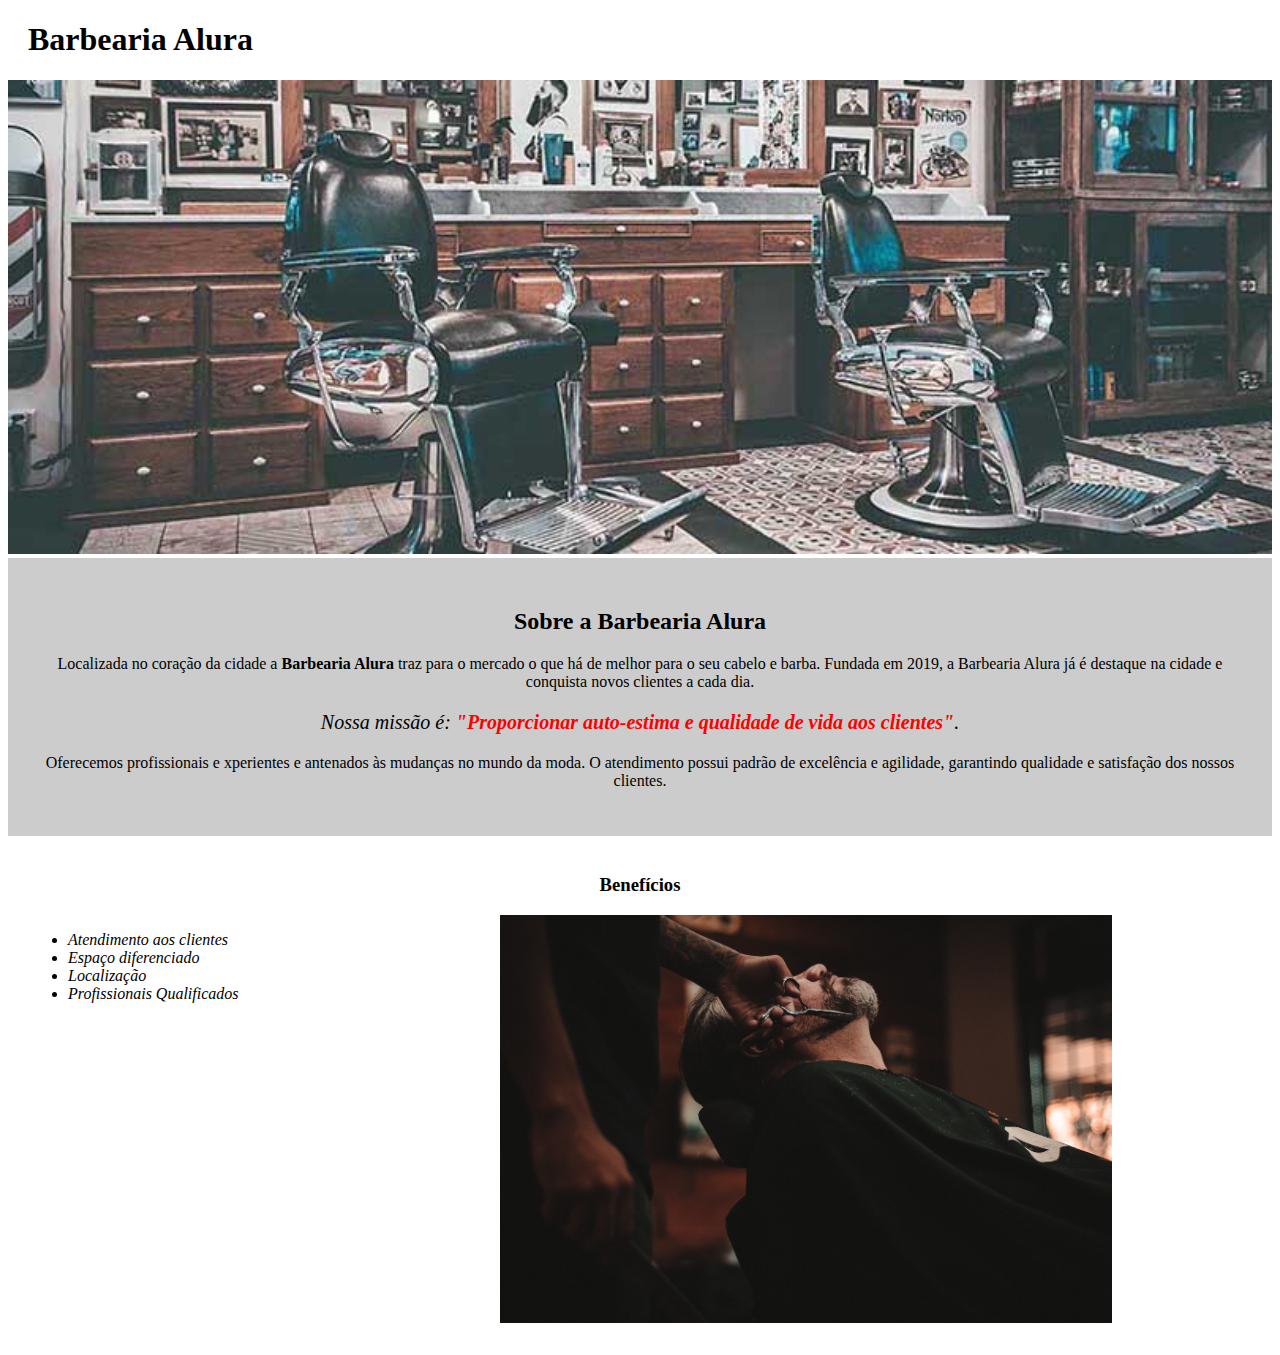
<file: index.html>
<!DOCTYPE html>
<html lang="pt-br">
    <head>
        <meta charset="UTF-8">
        <title>Barbearia Alura</title>
        <link rel="stylesheet" href="style-home.css">
    </head>

    <body>
        <header>
            <h1 class="titulo-principal">Barbearia Alura</h1>
        </header> 
        </div>
        <img id="banner" src="Imagens/banner.jpg">
        <div class="principal">
            <h2 class="titulo-centralizado">Sobre a Barbearia Alura</h2>

            <p>
            Localizada no coração da cidade a <strong>Barbearia Alura</strong> traz para o
            mercado o que há de melhor para o seu cabelo e barba. Fundada em 2019, a
            Barbearia Alura já é destaque na cidade e conquista novos clientes a cada dia.
            </p>
        
            <p id="missao"><em>Nossa missão é: <strong>"Proporcionar auto-estima e 
                qualidade de vida aos clientes"</strong>.</em></p>
        
            <p>
            Oferecemos profissionais e xperientes e antenados às mudanças no mundo da
            moda. O atendimento possui padrão de excelência e agilidade, garantindo
            qualidade e satisfação dos nossos clientes.
            </p>
        </div>
        
        <div class="beneficios">
            <h3 class="titulo-centralizado">Benefícios</h3>

            <ul>
                <li class="itens">Atendimento aos clientes</li>
                <li class="itens">Espaço diferenciado</li>
                <li class="itens">Localização</li>
                <li class="itens">Profissionais Qualificados</li>
            </ul>

            <img src="Imagens/beneficios.jpg" class="imagembeneficios">
        </div>
    </body>
</html>
</file>
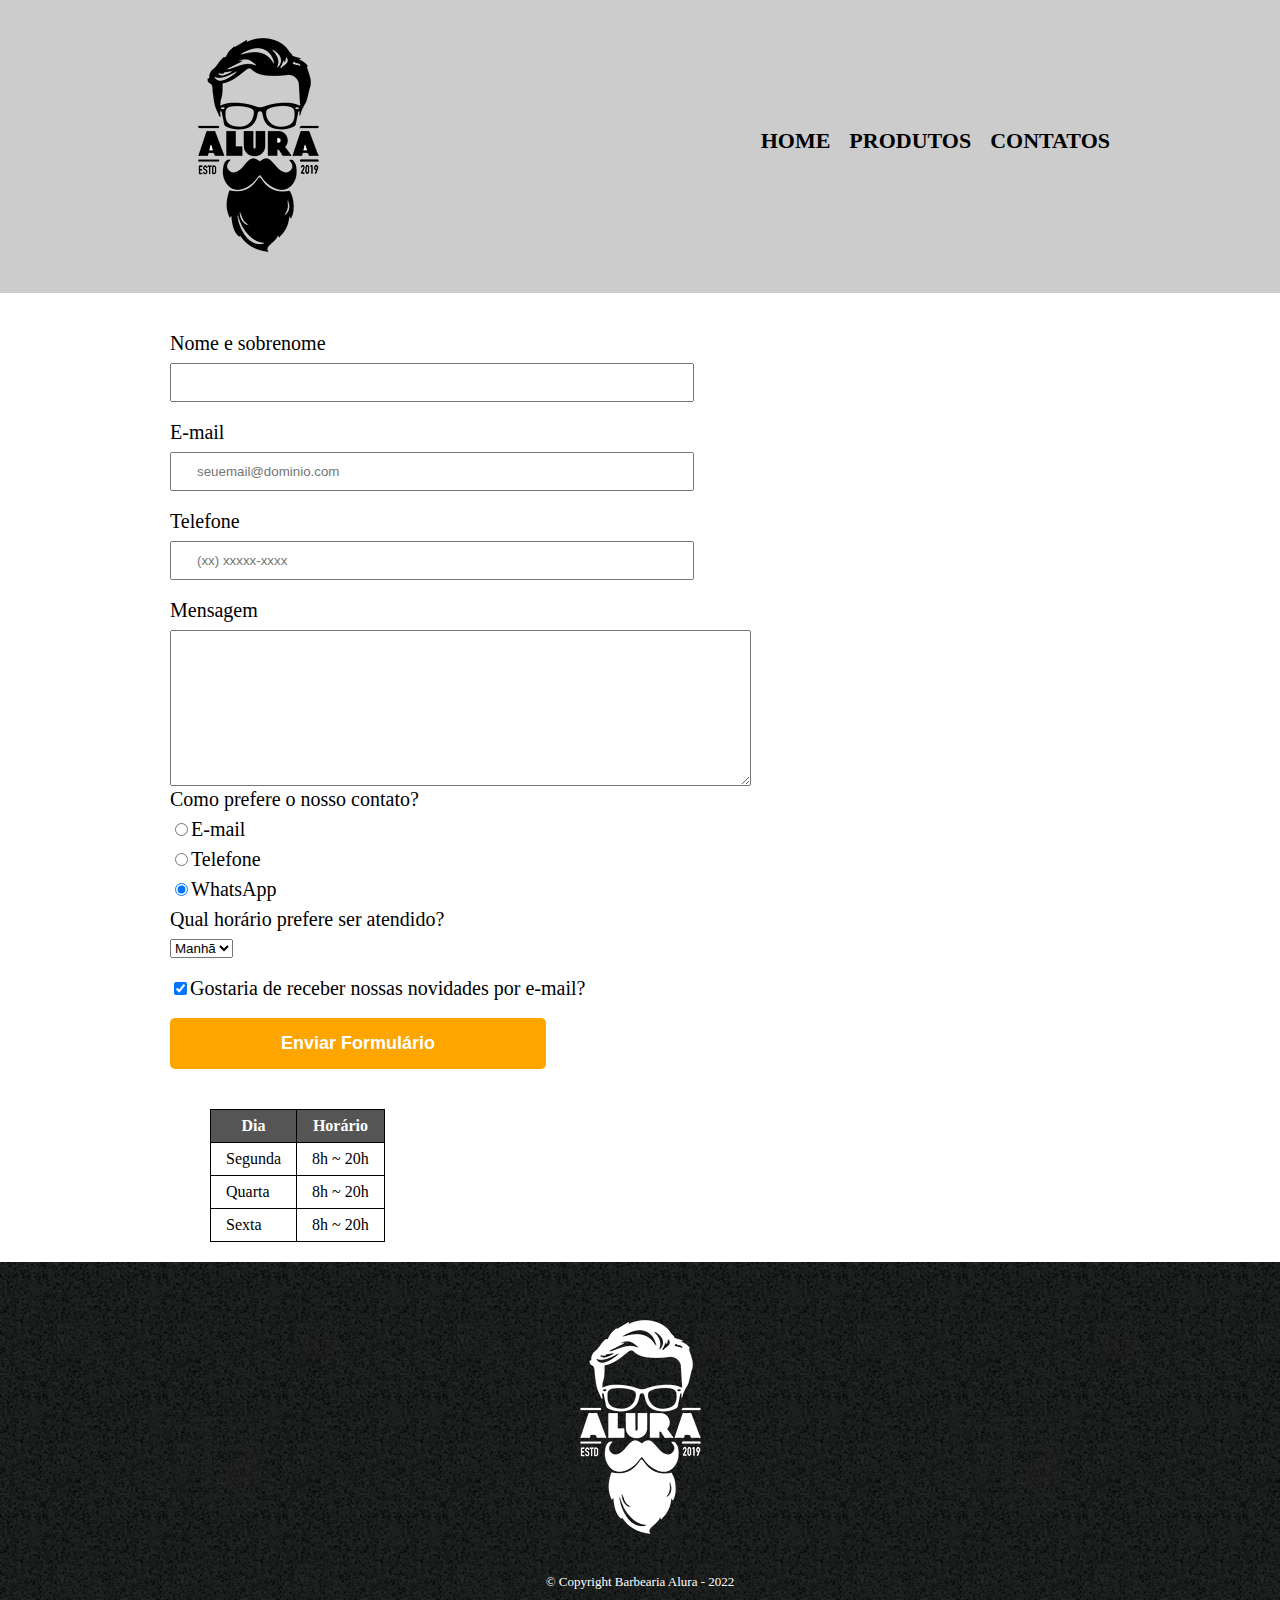
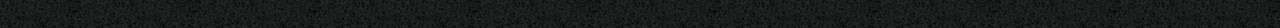
<file: contato.html>
<!DOCTYPE html>
<html lang="pt-br">
    <head>
        <meta charset="UTF-8">
        <title>Contato - Barbearia Alura</title>

        <link rel="stylesheet" href="Arquivos/reset.css">
        <link rel="stylesheet" href="style.css">
    </head>
    <header>
        <div class="caixa">
            <h1><img src="Imagens/logo.png" alt="Logo da Barbearia Alura"></h1>

            <nav>
                <ul>
                    <li><a href="index.html">Home</a></li>
                    <li><a href="produtos.html">Produtos</a></li>
                    <li><a href="contatos.html">Contatos</a></li>
                </ul>
            </nav>
        </div>
    </header>

    <main>
        <form>
            <label for="nomesobrenome">Nome e sobrenome</label>
            <input type="text" id="nomesobrenome" class="input-padrao" required>

            <label for="email">E-mail</label>
            <input type="email" id="email" class="input-padrao" required placeholder="seuemail@dominio.com">

            <label for="telefone">Telefone</label>
            <input type="tel" id="telefone" class="input-padrao" required placeholder="(xx) xxxxx-xxxx">

            <label for="mensagem">Mensagem</label>
            <textarea name="" id="mensagem" cols="70" rows="10" required></textarea>

            <fieldset>
                <legend>Como prefere o nosso contato?</legend>

                <label for="radio-email"><input type="radio" name="contato" value="email" id="radio-email">E-mail</label>

                <label for="radio-telefone"><input type="radio" name="contato" value="telefone" id="radio-telefone">Telefone</label>
                
                <label for="radio-whatsapp"><input type="radio" name="contato" value="whatsapp" id="radio-whatsapp" checked>WhatsApp</label>
            </fieldset>

            <fieldset>
                <legend>Qual horário prefere ser atendido?</legend>
                <select>
                    <option>Manhã</option>
                    <option>Tarde</option>
                    <option>Noite</option>
                </select>
            </fieldset>
            
            <label class="checkbox"><input type="checkbox" checked>Gostaria de receber nossas novidades por e-mail?</label>


            <input type="submit" value="Enviar Formulário" class="enviar">
        </form>

        <table>
            <thead>
                <tr>
                    <th>Dia</th>
                    <th>Horário</th>
                </tr>
            </thead>
            <tbody>
                <tr>
                    <td>Segunda</td>
                    <td>8h ~ 20h</td>
                </tr>
                <tr>
                    <td>Quarta</td>
                    <td>8h ~ 20h</td>
                </tr>
                <tr>
                    <td>Sexta</td>
                    <td>8h ~ 20h</td>
                </tr>
            </tbody>
        </table>
    </main>

    <footer>
        <img src="Imagens/logo-branco.png" alt="Logo da Barbearia Alura">
        <p class="copyrigh">&copy; Copyright Barbearia Alura - 2022</p>
    </footer>
</body>
</html>
</file>
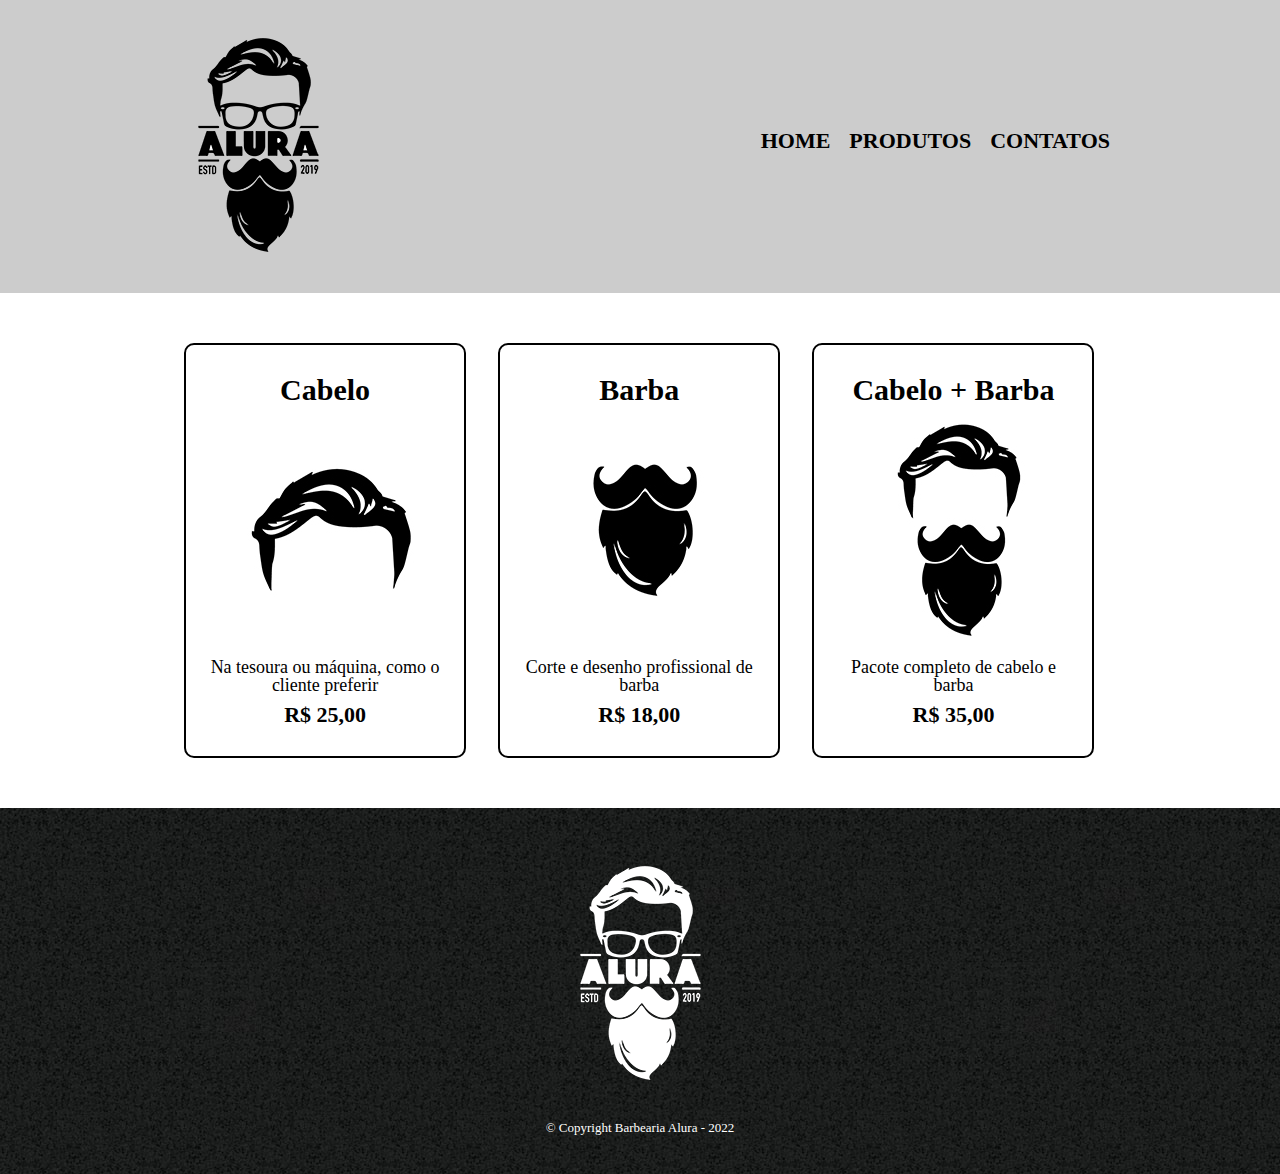
<file: produtos.html>
<!DOCTYPE html>
<html lang="pt-br">
    <head>
        <meta charset="UTF-8">
        <title>Produtos - Barbearia Alura</title>

        <link rel="stylesheet" href="Arquivos/reset.css">
        <link rel="stylesheet" href="style.css">
    </head>
    <body>
        <header>
            <div class="caixa">
                <h1><img src="Imagens/logo.png"></h1>

                <nav>
                    <ul>
                        <li><a href="index.html">Home</a></li>
                        <li><a href="produtos.html">Produtos</a></li>
                        <li><a href="contatos.html">Contatos</a></li>
                    </ul>
                </nav>
            </div>
        </header>

        <main>
            <ul class="produtos">
                <li>
                    <h2>Cabelo</h2>
                    <img src="Imagens/cabelo.jpg">
                    <p class="produto-descricao">Na tesoura ou máquina, como o cliente preferir</p>
                    <p class="produto-preco">R$ 25,00</p>
                </li>
                <li>
                    <h2>Barba</h2>
                    <img src="Imagens/barba.jpg">
                    <p class="produto-descricao">Corte e desenho profissional de barba</p>
                    <p class="produto-preco">R$ 18,00</p>
                </li>
                <li>
                    <h2>Cabelo + Barba</h2>
                    <img src="Imagens/cabelo+barba.jpg">
                    <p class="produto-descricao">Pacote completo de cabelo e barba</p>
                    <p class="produto-preco">R$ 35,00</p>
                </li>
            </ul>
        </main>

        <footer>
            <img src="Imagens/logo-branco.png">
            <p class="copyrigh">&copy; Copyright Barbearia Alura - 2022</p>
        </footer>
    </body>
</html>
</file>
<file: style-home.css>
body {
}

#banner {
  width: 100%;
}

.principal {
  background: #cccccc;
  padding: 30px;
}

.titulo-principal {
  padding-left: 20px;
}

.titulo-centralizado {
  text-align: center;
}

p {
  text-align: center;
}

#missao {
  font-size: 20px;
}

em strong {
  color: #ff0000;
}

.itens {
  font-style: italic;
}

.beneficios {
  background: #ffffff;
  padding: 20px;
}

h2 {
  text-align: center;
}

ul {
  display: inline-block;
  vertical-align: top;
  width: 20%;
  margin-right: 15%;
}

.imagembeneficios {
  width: 50%;
}
</file>
<file: style.css>
header {
    background: #CCCCCC;
    padding: 20px 0;
}

.caixa {
    position: relative;
    width: 940px;
    margin: auto;
}

nav {
    position: absolute;
    top: 110px;
    right: 0;
}
nav li {
    display: inline;
    margin: 0 0 0 15px;
}

nav a {
    text-transform: uppercase;
    color: #000000;
    font-weight: bold;
    font-size: 22px;
    text-decoration: none;
}

nav a:hover {
    color: #C78C19;
    text-decoration: underline;
}

.produtos {
    width: 940px;
    margin: 0 auto;
    padding: 50px 0;
}

.produtos li {
    display: inline-block;
    text-align: center;
    width: 30%;
    vertical-align: top;
    margin: 0 1.5%;
    padding: 30px 20px;
    box-sizing: border-box;
    border: 2px solid #000000;
    border-radius: 10px;
}

.produtos li:hover {
    border-color: #C78C19;
}

.produtos li:active {
    border-color: #088C19;
}

.produtos li:hover h2 {
    font-size: 34px;
}

.produtos h2 {
    font-size: 30px;
    font-weight: bold;
}

.produto-descricao {
    font-size: 18px;
}

.produto-preco {
    font-size: 22px;
    font-weight: bold;
    margin-top: 10px;
}

footer {
    text-align: center;
    background: url("Imagens/bg.jpg");
    padding: 40px 0;
}

.copyrigh {
    color: #FFFFFF;
    font-size: 13px;
    margin: 20px 0 0;
}

main {
    width: 940px;
    margin: 0 auto;
}

form {
    margin: 40px 0;
}

form label, form legend {
    display: block;
    font-size: 20px;
    margin: 0 0 10px;
}

.input-padrao {
    display: block;
    margin: 0 0 20px;
    padding: 10px 25px;
    width: 50%;
}

.checkbox {
   margin: 20px 0; 
}

.enviar {
    width: 40%;;
    padding: 15px 0;
    background: orange;
    color: white;
    font-weight: bold;
    font-size: 18px;
    border: none;
    border-radius: 5px;
    transition: 1s all;
    cursor: pointer;
}

.enviar:hover {
    background: darkorange;
    transform: scale(1.2);
}

table {
    margin: 20px 40px;
}

thead {
    background: #555555;
    color: white;
    font-weight: bold;
}

td, th {
    border: 1px solid #000000;
    padding: 8px 15px;
}
</file>
